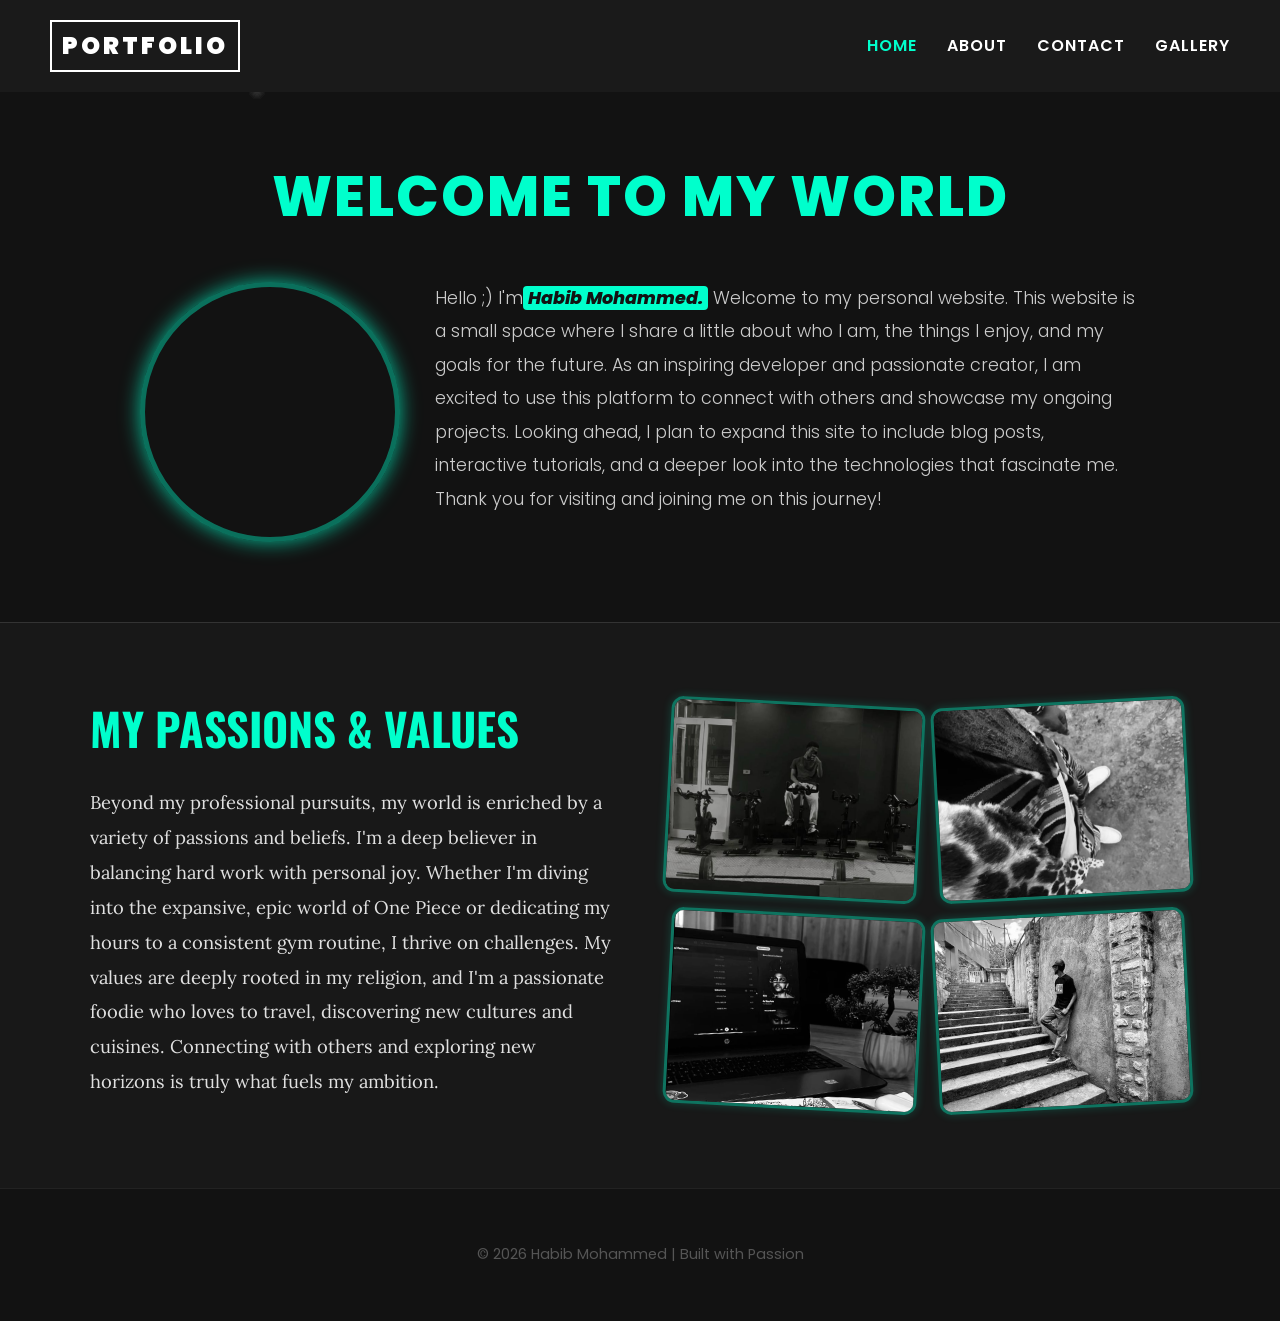
<file: index.html>
<!DOCTYPE html>
<html lang="en">
<head>
    <meta charset="UTF-8">
    <meta name="viewport" content="width=device-width, initial-scale=1.0">
    <title>Habib's Personal Portfolio</title>
    
    <link rel="preconnect" href="https://fonts.googleapis.com">
    <link rel="preconnect" href="https://fonts.gstatic.com" crossorigin>
    <link href="https://fonts.googleapis.com/css2?family=Poppins:wght@300;400;600;800&display=swap" rel="stylesheet">
    <link href="https://fonts.googleapis.com/css2?family=Oswald:wght@700&display=swap" rel="stylesheet">
    <link href="https://fonts.googleapis.com/css2?family=Lora:ital,wght@0,400;0,700;1,400&display=swap" rel="stylesheet">
    
    <link rel="stylesheet" href="style.css">
</head>
<body>
<div class="background-effects">
    <div class="star"></div>
    <div class="star"></div>
    <div class="star"></div>
    <div class="star"></div>
    <div class="star"></div>
    <div class="drift-star"></div>
    <div class="drift-star"></div>
    <div class="drift-star"></div>
    <div class="drift-star"></div>
    <div class="drift-star"></div>
    <div class="drift-star"></div>
    <div class="drift-star"></div>
    <div class="drift-star"></div>
    <div class="drift-star"></div>
    <div class="drift-star"></div>
    <div class="petal">🌸</div>
    <div class="petal">🌸</div>
    <div class="petal">🌸</div>
    <div class="petal">🌸</div>
    <div class="petal">🌸</div>
    <div class="petal">🌸</div>
    <div class="petal">🌸</div>
    <div class="petal">🌸</div>
    <div class="petal">🌸</div>
    <div class="petal">🌸</div>
</div>
     
</div>

    <nav>
        <div class="logo">PORTFOLIO</div>
        <ul>
            <li><a href="index.html" class="active">Home</a></li>
            <li><a href="about.html">About</a></li>
            <li><a href="contact.html">Contact</a></li>
            <li><a href="gallery.html">Gallery</a></li>
        </ul>
    </nav>

    <section class="hero-content">
        <h1 class="main-title">WELCOME TO MY WORLD</h1>
        
       <div class="bio-img-container">
    <img src="1.jpg" class="slideshow-img">
    <img src="2.jpg" class="slideshow-img">
    <img src="3.jpg" class="slideshow-img">
    <img src="4.jpg" class="slideshow-img">
    <img src="5.jpg" class="slideshow-img">
    <img src="7.jpg" class="slideshow-img">
    <img src="9.jpg" class="slideshow-img">
    <img src="10.jpg" class="slideshow-img">
    <img src="12.jpg" class="slideshow-img">
    <img src="8.jpg" class="slideshow-img">
    <img src="18.jpg" class="slideshow-img">
    <img src="19.jpg" class="slideshow-img">
</div>
        
        <p class="bio-text">
            Hello ;) I'm<span class="highlight-word">Habib Mohammed.</span> Welcome to my personal website. This website is a small space 
            where I share a little about who I am, the things I enjoy, and my goals for the future. 
            As an inspiring developer and passionate creator, I am excited to use this platform to 
            connect with others and showcase my ongoing projects. Looking ahead, I plan to expand 
            this site to include blog posts, interactive tutorials, and a deeper look into the 
            technologies that fascinate me. Thank you for visiting and joining me on this journey!
        </p>

        <div style="clear: both;"></div>
    </section>

    <section class="personal-world">
        <div class="hobbies-container">
            
            <div class="hobbies-text-content">
                <h2 class="hobbies-heading">MY PASSIONS & VALUES</h2>
                <p class="hobbies-paragraph">
                    Beyond my professional pursuits, my world is enriched by a variety of passions and beliefs. I'm a deep believer in balancing hard work with personal joy. Whether I'm diving into the expansive, epic world of One Piece or dedicating my hours to a consistent gym routine, I thrive on challenges. My values are deeply rooted in my religion, and I'm a passionate foodie who loves to travel, discovering new cultures and cuisines. Connecting with others and exploring new horizons is truly what fuels my ambition.
                </p>
            </div>

            <div class="hobbies-photo-collage">
                <img src="18.jpg" alt="Gym or Travel Photo" class="collage-item tilt-right">
                <img src="11.jpg" alt="Anime or Hobby Photo" class="collage-item tilt-left">
                <img src="13.jpg" alt="Food or Religion Photo" class="collage-item tilt-right">
                <img src="3.jpg" alt="Another Hobby Photo" class="collage-item tilt-left">
            </div>

        </div>
    </section>
<footer>
    <p>&copy; 2026 Habib Mohammed | Built with Passion</p>
</footer>

</body>
</html>
</file>
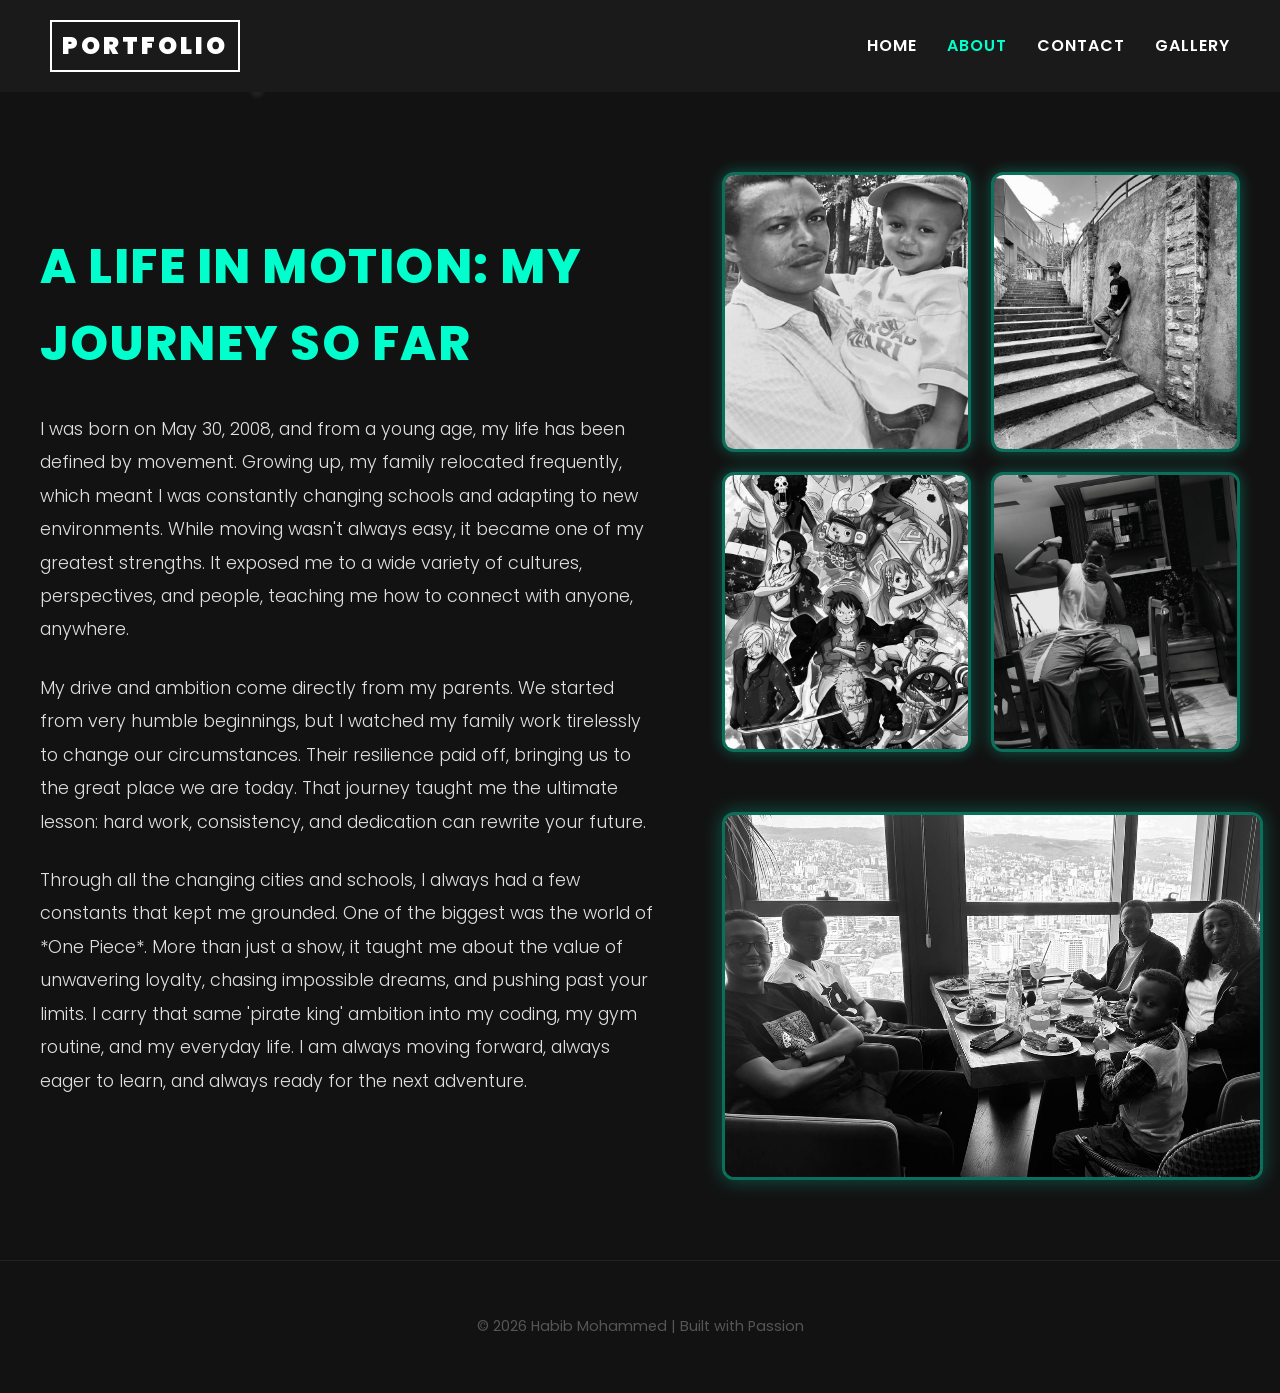
<file: about.html>
<!DOCTYPE html>
<html lang="en">
<head>
    <meta charset="UTF-8">
    <meta name="viewport" content="width=device-width, initial-scale=1.0">
    <title>About Habib - My Journey</title>
    
    <link rel="preconnect" href="https://fonts.googleapis.com">
    <link rel="preconnect" href="https://fonts.gstatic.com" crossorigin>
    <link href="https://fonts.googleapis.com/css2?family=Poppins:wght@300;400;600;800&display=swap" rel="stylesheet">
    <link href="https://fonts.googleapis.com/css2?family=Oswald:wght@700&display=swap" rel="stylesheet">
    <link href="https://fonts.googleapis.com/css2?family=Lora:ital,wght@0,400;0,700;1,400&display=swap" rel="stylesheet">
    
    <link rel="stylesheet" href="style.css">
</head>
<body>
<div class="background-effects">
    <div class="star"></div>
    <div class="star"></div>
    <div class="star"></div>
<div class="drift-star"></div>
    <div class="drift-star"></div>
    <div class="drift-star"></div>
    <div class="drift-star"></div>
    <div class="drift-star"></div>
    <div class="drift-star"></div>
    <div class="drift-star"></div>
    <div class="drift-star"></div>
    <div class="drift-star"></div>
    <div class="drift-star"></div>
    <div class="petal">🌸</div>
    <div class="petal">🌸</div>
    <div class="petal">🌸</div>
    <div class="petal">🌸</div>
    <div class="petal">🌸</div>
</div>
    <nav>
        <div class="logo">PORTFOLIO</div>
        <ul>
            <li><a href="index.html">Home</a></li>
            <li><a href="about.html" class="active">About</a></li>
            <li><a href="contact.html">Contact</a></li>
            <li><a href="gallery.html">Gallery</a></li>
        </ul>
    </nav>

    <main class="about-container">
        
        <section class="about-text-content">
            <h1 class="about-heading">A Life in Motion: My Journey So Far</h1>
            <div class="essay-body">
                <p>I was born on May 30, 2008, and from a young age, my life has been defined by movement. Growing up, my family relocated frequently, which meant I was constantly changing schools and adapting to new environments. While moving wasn't always easy, it became one of my greatest strengths. It exposed me to a wide variety of cultures, perspectives, and people, teaching me how to connect with anyone, anywhere.</p>
                
                <p>My drive and ambition come directly from my parents. We started from very humble beginnings, but I watched my family work tirelessly to change our circumstances. Their resilience paid off, bringing us to the great place we are today. That journey taught me the ultimate lesson: hard work, consistency, and dedication can rewrite your future.</p>
                
                <p>Through all the changing cities and schools, I always had a few constants that kept me grounded. One of the biggest was the world of *One Piece*. More than just a show, it taught me about the value of unwavering loyalty, chasing impossible dreams, and pushing past your limits. I carry that same 'pirate king' ambition into my coding, my gym routine, and my everyday life. I am always moving forward, always eager to learn, and always ready for the next adventure.</p>
            </div>
        </section>

        <section class="about-photo-grid">
            <div class="grid-item">
                <img src="childhood_photo.jpg" alt="A photo representing humble beginnings" class="about-img">
            </div>
            <div class="grid-item">
                <img src="3.jpg" alt="A photo capturing the journey across different places" class="about-img">
            </div>
            <div class="grid-item">
                <img src="anime.jpg" alt="An aesthetic image from the world of One Piece" class="about-img">
            </div>    
            <div class="grid-item">
                <img src="4.jpg" alt="A current photo of Habib" class="about-img">
            </div>
<section class="family-section">
    <div class="family-frame">
        <img src="family.jpg" alt="My Family" class="family-img">
    </div>
</section>
        </section>
    </main>

    <footer>
        <p>&copy; 2026 Habib Mohammed | Built with Passion</p>
    </footer>

</body>
</html>
</file>
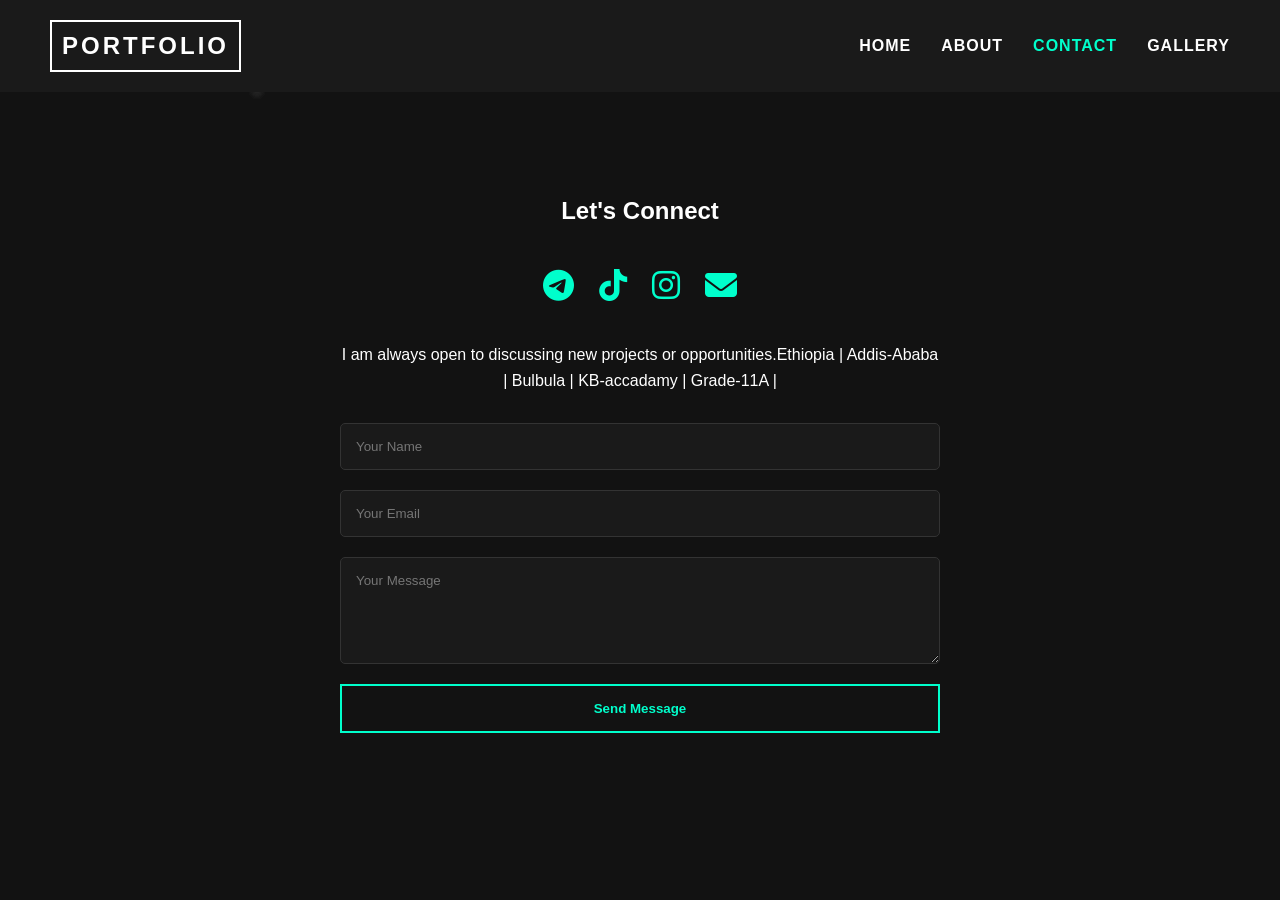
<file: contact.html>
<!DOCTYPE html>
<html lang="en">
<head>
    <meta charset="UTF-8">
    <link rel="stylesheet" href="style.css">
    <title>Contact Habib</title>
    <link rel="stylesheet" href="https://cdnjs.cloudflare.com/ajax/libs/font-awesome/6.4.0/css/all.min.css">
</head>
<body class="contact-page">
<div class="background-effects">
    <div class="star"></div>
    <div class="star"></div>
    <div class="star"></div>
<div class="drift-star"></div>
    <div class="drift-star"></div>
    <div class="drift-star"></div>
    <div class="drift-star"></div>
    <div class="drift-star"></div>
    <div class="drift-star"></div>
    <div class="drift-star"></div>
    <div class="drift-star"></div>
    <div class="drift-star"></div>
    <div class="drift-star"></div>
    <div class="petal">🌸</div>
    <div class="petal">🌸</div>
    <div class="petal">🌸</div>
    <div class="petal">🌸</div>
    <div class="petal">🌸</div>
</div>
    <nav>
        <div class="logo">PORTFOLIO</div>
        <ul>
            <li><a href="index.html">Home</a></li>
            <li><a href="about.html">About</a></li>
            <li><a href="contact.html" class="active">Contact</a></li>
            <li><a href="gallery.html">Gallery</a></li>
        </ul>
    </nav>

    <section class="contact-section">
        <h1>Let's Connect</h1>
<div class="social-links">
    <a href="https://t.me/every1hab" target="_blank"><i class="fab fa-telegram"></i></a>
    
    <a href="https://www.tiktok.com/every1hab" target="_blank"><i class="fab fa-tiktok"></i></a>
    
    <a href="https://www.instagram.com/every1hab" target="_blank"><i class="fab fa-instagram"></i></a>
    
    <a href="mailto:habib.mohammed.edu26@gmail.com"><i class="fas fa-envelope"></i></a>
</div>
        <p>I am always open to discussing new projects or opportunities.Ethiopia  |   Addis-Ababa  |   Bulbula   |   KB-accadamy  |  Grade-11A  |</p>
        
        <form action="mailto:habib.mohammed@gmail.com" method="post" enctype="text/plain">
            <input type="text" name="name" placeholder="Your Name" required>
            <input type="email" name="email" placeholder="Your Email" required>
            <textarea name="message" placeholder="Your Message" rows="5" required></textarea>
            <button type="submit">Send Message</button>
        </form>
    </section>

</body>
</html>
</file>
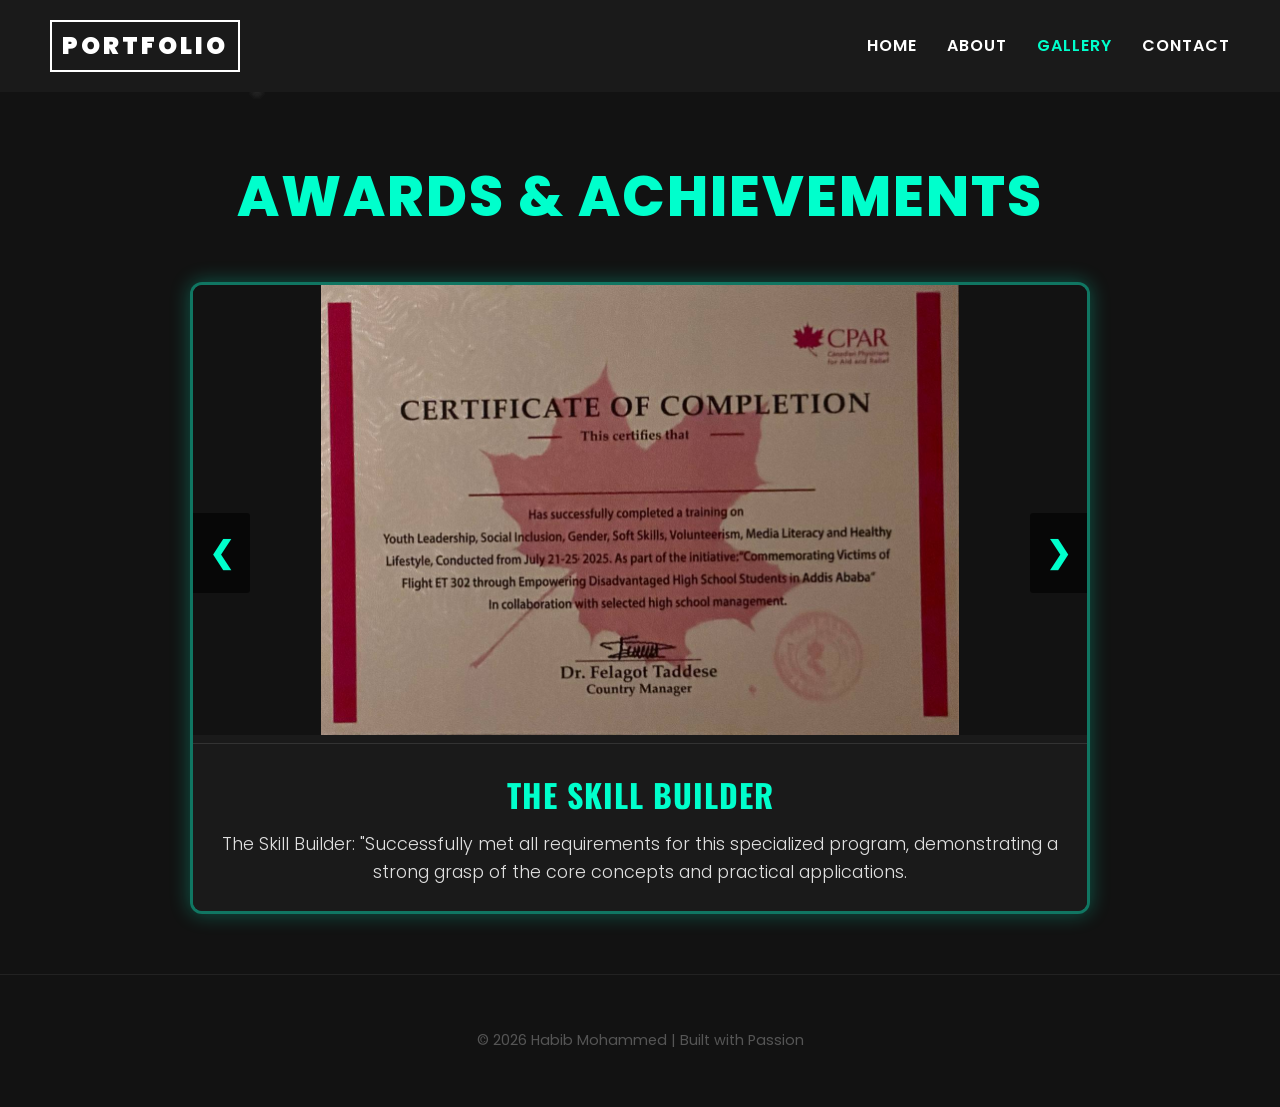
<file: gallery.html>
<!DOCTYPE html>
<html lang="en">
<head>
    <meta charset="UTF-8">
    <meta name="viewport" content="width=device-width, initial-scale=1.0">
    <title>Habib's Awards Gallery</title>
    
    <link rel="preconnect" href="https://fonts.googleapis.com">
    <link rel="preconnect" href="https://fonts.gstatic.com" crossorigin>
    <link href="https://fonts.googleapis.com/css2?family=Poppins:wght@300;400;600;800&display=swap" rel="stylesheet">
    <link href="https://fonts.googleapis.com/css2?family=Oswald:wght@700&display=swap" rel="stylesheet">
    <link href="https://fonts.googleapis.com/css2?family=Lora:ital,wght@0,400;0,700;1,400&display=swap" rel="stylesheet">
    
    <link rel="stylesheet" href="style.css">
</head>
<body>
    <div class="background-effects">
        <div class="star"></div>
        <div class="star"></div>
        <div class="star"></div>
<div class="drift-star"></div>
    <div class="drift-star"></div>
    <div class="drift-star"></div>
    <div class="drift-star"></div>
    <div class="drift-star"></div>
    <div class="drift-star"></div>
    <div class="drift-star"></div>
    <div class="drift-star"></div>
    <div class="drift-star"></div>
    <div class="drift-star"></div>
        <div class="petal">🌸</div>
        <div class="petal">🌸</div>
        <div class="petal">🌸</div>
        <div class="petal">🌸</div>
        <div class="petal">🌸</div>
    </div>

    <nav>
        <div class="logo">PORTFOLIO</div>
        <ul>
            <li><a href="index.html">Home</a></li>
            <li><a href="about.html">About</a></li>
            <li><a href="gallery.html" class="active">Gallery</a></li>
            <li><a href="contact.html">Contact</a></li>
        </ul>
    </nav>

    <section class="gallery-section">
        <h1 class="main-title">AWARDS & ACHIEVEMENTS</h1>

        <div class="slideshow-container">
            <div class="mySlides fade">
                <img src="award1.jpg" alt="Award 1">
                <div class="award-description">
                    <h3>The Skill Builder</h3>
                    <p>The Skill Builder: "Successfully met all requirements for this specialized program, demonstrating a strong grasp of the core concepts and practical applications.</p>
                </div>
            </div>

            <div class="mySlides fade">
                <img src="award2.jpg" alt="Award 2">
                <div class="award-description">
                    <h3>The Dedicated Learner</h3>
                    <p> "Awarded for the consistent effort and discipline required to complete this comprehensive course of study from start to finish."</p>
                </div>
            </div>

            <div class="mySlides fade">
                <img src="award3.jpg" alt="Award 3">
                <div class="award-description">
                    <h3>The Knowledge Seeker:</h3>
                    <p> "Recognized for expanding my technical toolkit and successfully mastering new methodologies through structured learning and testing."</p>
                </div>
            </div>

            <div class="mySlides fade">
                <img src="award4.jpg" alt="Award 4">
                <div class="award-description">
                    <h3>The Modern Professional</h3>
                    <p>: "Verified completion of this industry-relevant course, marking a significant step forward in my journey as a lifelong learner and developer."</p>
                </div>
            </div>

            <div class="mySlides fade">
                <img src="award5.jpg" alt="Award 5">
                <div class="award-description">
                    <h3>The High Achiever: </h3>
                    <p>"Earned by completing all advanced modules and showing a high level of competence in the final assessments of the curriculum."</p>
                </div>
            </div>

            <div class="mySlides fade">
                <img src="award6.jpg" alt="Award 6">
                <div class="award-description">
                    <h3>The 'Pirate King' Ambition</h3>
                    <p> "Reflecting my drive to never stop growing, this certificate confirms the successful mastery of a new set of challenging skills."</p>
                </div>
            </div>

            <a class="prev" onclick="plusSlides(-1)">&#10094;</a>
            <a class="next" onclick="plusSlides(1)">&#10095;</a>
        </div>
    </section>

    <footer>
        <p>&copy; 2026 Habib Mohammed | Built with Passion</p>
    </footer>

    <script>
        let slideIndex = 1;
        showSlides(slideIndex);

        function plusSlides(n) {
            showSlides(slideIndex += n);
        }

        function showSlides(n) {
            let i;
            let slides = document.getElementsByClassName("mySlides");
            if (n > slides.length) {slideIndex = 1}    
            if (n < 1) {slideIndex = slides.length}
            for (i = 0; i < slides.length; i++) {
                slides[i].style.display = "none";  
            }
            slides[slideIndex-1].style.display = "block";  
        }
    </script>
</body>
</html>
</file>
<file: style.css>
/* =========================================
   1. GLOBAL STYLES (Background & Default Text)
   ========================================= */
body {
    font-family: 'Poppins', sans-serif;
    background-color: #121212;
    color: #ffffff;
    line-height: 1.6;
    margin: 0;
    padding: 0;
}

/* =========================================
   2. NAVIGATION BAR (Top Menu)
   ========================================= */
nav {
    display: flex;
    justify-content: space-between;
    align-items: center;
    padding: 20px 50px;
    background-color: #1a1a1a; /* Slightly lighter than the background */
}

.logo {
    font-size: 1.5rem;
    font-weight: 900;
    letter-spacing: 3px;
    color: #ffffff;
    border: 2px solid #ffffff;
    padding: 5px 10px;
}

nav ul {
    display: flex;
    list-style: none;
    gap: 30px;
    margin: 0;
}

nav a {
    font-family: 'Poppins', sans-serif;
    font-weight: 600;
    text-transform: uppercase;
    letter-spacing: 1px;
    text-decoration: none;
    color: white;
    transition: 0.3s;
}

nav a:hover, nav a.active {
    color: #00ffcc; /* Cyan glow on hover */
}

/* =========================================
   3. HERO SECTION (Welcome Text & Circular Image)
   ========================================= */
.hero-content {
    max-width: 1000px;
    margin: 60px auto;
    padding: 0 20px;
    text-align: left;
}

.main-title {
    text-align: center;
    width: 100%;
    color: #00ffcc;
    font-size: 3.5rem;
    font-weight: 800;
    margin-top: 0;
    margin-bottom: 40px;
    text-transform: uppercase;
    letter-spacing: 2px;
}

.bio-img {
    float: left; /* Makes text wrap around it */
    width: 250px;
    height: 250px;
    border-radius: 50%; /* Perfect circle */
    object-fit: cover;
    margin-right: 35px;
    margin-bottom: 20px;
    border: 5px solid rgba(0, 255, 204, 0.4); /* Inner glow */
    box-shadow: 0 0 20px rgba(0, 255, 204, 0.7); /* Outer glow */
}

.bio-text {
    font-family: 'Poppins', sans-serif;
    font-weight: 300;
    color: #cccccc;
    font-size: 1.1rem;
    line-height: 1.9;
    margin: 0;
}

/* =========================================
   4. HOBBIES & PASSIONS SECTION (The new part!)
   ========================================= */
.personal-world {
    background-color: #181818; /* Separates it from the top section */
    padding: 70px 0;
    margin-top: 50px;
    border-top: 1px solid #333; /* A faint line to divide sections */
}

.hobbies-container {
    max-width: 1100px;
    margin: 0 auto;
    padding: 0 40px;
    display: flex; /* Puts text and collage side-by-side */
    align-items: center;
    justify-content: space-between;
    gap: 50px;
}

.hobbies-text-content {
    flex: 1; /* Takes up exactly half the width */
}

.hobbies-heading {
    font-family: 'Oswald', sans-serif; /* Big blocky font */
    font-weight: 700;
    font-size: 2.8rem;
    color: #00ffcc;
    text-transform: uppercase;
    margin-top: 0;
    margin-bottom: 20px;
}

.hobbies-paragraph {
    font-family: 'Lora', serif; /* Elegant, readable font */
    font-size: 1.15rem;
    color: #e0e0e0;
    line-height: 1.9;
    font-weight: 400;
}

/* --- The Photo Collage Area --- */
.hobbies-photo-collage {
    flex: 1; /* Takes up the other half of the width */
    display: flex;
    flex-wrap: wrap; /* Pushes images to the next line automatically */
    justify-content: center;
    gap: 15px;
}

.collage-item {
    width: calc(50% - 15px); /* Forces exactly 2 images per row */
    height: 190px;
    object-fit: cover;
    border-radius: 12px;
    border: 3px solid rgba(0, 255, 204, 0.4);
    box-shadow: 0 0 10px rgba(0, 255, 204, 0.2);
    transition: transform 0.3s ease, box-shadow 0.3s ease; /* Smooth animation */
}

/* These tilt the images slightly like scattered photos on a desk */
.tilt-right { transform: rotate(3deg); }
.tilt-left { transform: rotate(-3deg); }

/* When you hover your mouse, the photo straightens up and glows bright! */
.collage-item:hover {
    transform: rotate(0deg) scale(1.05);
    box-shadow: 0 0 20px rgba(0, 255, 204, 0.9);
    z-index: 10;position: relative;
    cursor: pointer;
}
/* 1. The Container for the circle */
.bio-img-container {
    float: left;
    width: 250px;
    height: 250px;
    position: relative; /* This lets images stack on top of each other */
    border-radius: 50%;
    margin-right: 35px;
    margin-bottom: 20px;
    overflow: hidden; /* Clips the images into the circle shape */
    border: 5px solid rgba(0, 255, 204, 0.4);
    box-shadow: 0 0 20px rgba(0, 255, 204, 0.7);
}

/* 2. Styling the images to stack */
.slideshow-img {
    position: absolute;
    top: 0;
    left: 0;
    width: 100%;
    height: 100%;
    object-fit: cover;
    opacity: 0; /* Start invisible */
    animation: fadeImages 12s infinite; /* 12 seconds total for the whole loop */
}

/* 3. The Timing (This makes them appear one by one) */
.slideshow-img:nth-child(1) { animation-delay: 0s; }
.slideshow-img:nth-child(2) { animation-delay: 2s; }
.slideshow-img:nth-child(3) { animation-delay: 4s; }
.slideshow-img:nth-child(4) { animation-delay: 6s; }
.slideshow-img:nth-child(5) { animation-delay: 8s; }
.slideshow-img:nth-child(6) { animation-delay: 10s; }
.slideshow-img:nth-child(7) { animation-delay: 12s; }
.slideshow-img:nth-child(8) { animation-delay: 14s; }
.slideshow-img:nth-child(9) { animation-delay: 16s; }
.slideshow-img:nth-child(10) { animation-delay: 18s; }
.slideshow-img:nth-child(11) { animation-delay: 20s; }
.slideshow-img:nth-child(12) { animation-delay: 22s; }


/* 4. The Animation Logic */
@keyframes fadeImages {
    0% { opacity: 0; }
    10% { opacity: 1; }  /* Fade in */
    25% { opacity: 1; }  /* Stay visible */
    35% { opacity: 0; }  /* Fade out */
    100% { opacity: 0; }
}
/* Move only the first image down */
.slideshow-img:nth-child(1) { 
    object-position: 50% 70%; 
}

/* Move only the second image up */
.slideshow-img:nth-child(2) { 
    object-position: 70% 50%; 
}
/* Subtle lift effect when hovering over your bio text */
.bio-text:hover {
    color: #ffffff;
    transition: 0.3s;
}

/* Add a bottom border that grows when you hover over nav links */
nav a {
    position: relative;
}

nav a::after {
    content: '';
    position: absolute;
    width: 0;
    height: 2px;
    bottom: -5px;
    left: 0;
    background-color: #00ffcc;
    transition: 0.3s;
}

nav a:hover::after {
    width: 100%;
}
footer {
    text-align: center;
    padding: 40px;
    color: #555;
    font-size: 0.9rem;
    border-top: 1px solid #222;
}
.contact-section {
    max-width: 600px;
    margin: 100px auto;
    text-align: center;
}

form {
    display: flex;
    flex-direction: column;
    gap: 20px;
    margin-top: 30px;
}

input, textarea {
    padding: 15px;
    background: #1a1a1a;
    border: 1px solid #333;
    color: white;
    font-family: 'Poppins', sans-serif;
    border-radius: 5px;
}

button {
    padding: 15px;
    background: transparent;
    color: #00ffcc;
    border: 2px solid #00ffcc;
    cursor: pointer;
    font-weight: bold;
    transition: 0.3s;
}

button:hover {
    background: #00ffcc;
    color: #121212;
}
.social-links {
    display: flex;
    justify-content: center;
    gap: 25px;
    margin: 30px 0;
}

.social-links a {
    color: #00ffcc;
    font-size: 2rem; /* Icons are bigger than text */
    transition: 0.3s;
    text-decoration: none;
}

.social-links a:hover {
    color: #ffffff; /* Bright white when you hover */
    transform: scale(1.2); /* Slight pop effect */
}
/* =========================================
   ABOUT PAGE STYLES (Specific to about.html)
   ========================================= */

/* Main container for the 2-column layout */
.about-container {
    max-width: 1200px; /* Gives the whole section a clear boundary */
    margin: 80px auto; /* Centers it on the page with breathing room top and bottom */
    padding: 0 40px; /* Adds space inside the border on the left and right */
    display: flex; /* Uses Flexbox to put columns side-by-side */
    gap: 60px; /* Creates a clean gap between the text and the photos */
    align-items: center; /* Vertically centers both columns */
}

/* Styling for the text column */
.about-text-content {
    flex: 1.2; /* Gives the text slightly more width than the photo grid */
    text-align: left;
}

.about-heading {
    font-family: 'Poppins', sans-serif;
    font-size: 3rem;
    font-weight: 800;
    color: #00ffcc; /* Cyan accent color for headings */
    text-transform: uppercase;
    margin-top: 0;
    margin-bottom: 30px;
    letter-spacing: 1.5px;
}

/* Styling for the essay body text */
.essay-body p {
    font-family: 'Poppins', sans-serif;
    font-size: 1.1rem;
    font-weight: 300;
    color: #e0e0e0; /* Lighter color for readability on dark background */
    line-height: 1.9; /* Adds space between lines for easier reading */
    margin-bottom: 25px; /* Spaces paragraphs out nicely */
}

/* Styling for the 4-Picture Grid Collage column */
.about-photo-grid {
    flex: 1; /* Takes up its fair share of space */
    display: grid; /* Uses CSS Grid for the neat 2x2 collage */
    grid-template-columns: repeat(2, 1fr); /* Creates two equal columns */
    grid-template-rows: repeat(2, 280px); /* Creates two rows with a fixed, consistent height */
    gap: 20px; /* Creates gaps between the images in the grid */
}

/* Container for each photo to handle hover effects */
.grid-item {
    position: relative;
    overflow: hidden; /* Keeps the zoom effect inside the frame */
    border-radius: 12px; /* Slightly rounded corners for a modern look */
    border: 3px solid rgba(0, 255, 204, 0.4); /* Inner cyan edge glow */
    box-shadow: 0 0 15px rgba(0, 255, 204, 0.3); /* Subtle outer glow to match the overall theme */
    transition: transform 0.3s ease, box-shadow 0.3s ease; /* Smooth animation on hover */
}

/* Hover effect for the entire image block */
.grid-item:hover {
    transform: translateY(-8px) scale(1.03); /* Lifts the image block slightly when hovering */
    box-shadow: 0 10px 30px rgba(0, 255, 204, 0.7); /* Brighter glow and subtle shadow for depth on hover */
    cursor: pointer;
}

/* Styling for the actual images within the grid */
.about-img {
    width: 100%;
    height: 100%;
    object-fit: cover; /* Ensures photos are not squished and fill their frame neatly */
    transition: transform 0.5s ease; /* Smooth zoom animation for the image itself */
}

/* Extra cool effect: zoom the image inside the frame on hover */
.grid-item:hover .about-img {
    transform: scale(1.1); /* Zooms the photo slightly when you hover over the container */
}
/* Styling for the wide family photo section */
.family-section {
    margin-top: 40px; /* Space between the grid and this photo */
    width: 100%;
}

/* Styling for the wide family photo section */
.family-section {
    margin-top: 40px; /* Space between the grid and this photo */
    width: 100%;
}

.family-frame {
    width: 215%;
    /* 16:9 ratio math: height is 56.25% of width */
    height: auto; 
    border: 3px solid rgba(0, 255, 204, 0.4);
    border-radius: 12px;
    overflow: hidden; /* Keeps the zoom effect inside */
    box-shadow: 0 0 20px rgba(0, 255, 204, 0.3);
    transition: 0.4s;
}

.family-img {
    width:120%;
    display: block;
    aspect-ratio: 16 / 9; /* Forces the perfect 16:9 shape */
    object-fit: cover;
    transition: transform 0.5s ease;
}

/* Add a nice hover effect to make it feel like a premium photo */
.family-frame:hover {
    box-shadow: 0 10px 30px rgba(0, 255, 204, 0.6);
    transform: translateY(-5px);
}

.family-frame:hover .family-img {
    transform: scale(1.05); /* Slight zoom on hover */
}
.highlight-word {
    font-weight: 800;        /* Makes it BOLD */
    font-style: italic;      /* Makes it ITALIC */
    background-color: #00ffcc; /* Cyan Highlight */
    color: #121212;          /* Dark text color for contrast */
    padding: 0 5px;          /* Adds a little breathing room around the word */
    border-radius: 4px;      /* Softens the corners of the highlight */
}
/* 1. The Container for the petals */
.sakura-container {
    position: fixed;
    top: 0;
    left: 0;
    width: 100%;
    height: 100%;
    z-index: -1; /* Puts it behind everything */
    pointer-events: none; /* Allows you to still click links on your site */
    overflow: hidden;
}

/* 2. Create the Petals (Using little dots as flowers) */
.sakura-container::before {
    content: "🌸";
    position: absolute;
    animation: drift 10s linear infinite;
    font-size: 20px;
    opacity: 0.5;
}

/* 3. The Animation Logic */
@keyframes drift {
    0% { transform: translateY(-10vh) translateX(0) rotate(0deg); }
    50% { transform: translateY(50vh) translateX(50px) rotate(180deg); }
    100% { transform: translateY(110vh) translateX(0) rotate(360deg); }
}

/* 4. Make a few variations so it looks natural */
.sakura-container::after {
    content: "🌸";
    position: absolute;
    animation: drift 15s linear infinite;
    animation-delay: 5s;
    font-size: 15px;
    opacity: 0.3;
    left: 60%;
}
.background-effects {
    position: fixed;
    top: 0;
    left: 0;
    width: 100%;
    height: 100%;
    z-index: -1;
    pointer-events: none;
    overflow: hidden;
}

/* The Shooting Stars (Top-Left area) */
.star {
    position: absolute;
    width: 2px;
    height: 2px;
    background: white;
    box-shadow: 0 0 10px white;
    top: 10%;
    left: 10%;
    animation: shooting 1s linear infinite;
}

/* The Shooting Stars (Top-Left area) */
.star {
    position: absolute;
    width: 2px;
    height: 2px;
    background: white;
    box-shadow: 0 0 10px white;
    top: 10%;
    left: 30%;
    animation: shooting 1s linear infinite;

}
/* The Shooting Stars (Top-Left area) */
.star {
    position: absolute;
    width: 2px;
    height: 2px;
    background: white;
    box-shadow: 0 0 10px white;
    top: 10%;
    left: 25%;
    animation: shooting 1s linear infinite;

}/* The Shooting Stars (Top-Left area) */
.star {
    position: absolute;
    width: 2px;
    height: 2px;
    background: white;
    box-shadow: 0 0 10px white;
    top: 10%;
    left: 20%;
    animation: shooting 1s linear infinite;

}

@keyframes shooting {
    0% { transform: translate(0, 0); opacity: 1; }
    50% { transform: translate(100px, 100px); opacity: 0; }
    100% { transform: translate(0, 0); opacity: 0; }
}

/* More Petals (Falling from top to bottom) */
.petal {
    position: absolute;
    font-size: 24px;
    top: -10%;
    animation: falling 12s linear infinite;
}

@keyframes falling {
    0% { transform: translateY(0) rotate(0deg); }
    100% { transform: translateY(110vh) rotate(360deg); }
}

/* Staggering the petals so they don't all fall at once */
.petal:nth-child(4) { left: 10%; animation-delay: 1s; }
.petal:nth-child(5) { left: 40%; animation-delay: 2s; }
.petal:nth-child(6) { left: 30%; animation-delay: 9s; }
.petal:nth-child(7) { left: 70%; animation-delay: 3s; }
.petal:nth-child(8) { left: 20%; animation-delay: 6s; }
.petal:nth-child(9) { left: 50%; animation-delay: 5s; }
/* =========================================
   GALLERY PAGE STYLES
   ========================================= */
.gallery-section {
    max-width: 900px;
    margin: 60px auto;
    text-align: center;
    padding: 0 20px;
}

.slideshow-container {
    position: relative;
    max-width: 100%;
    margin: auto;
    background: #1a1a1a;
    border: 3px solid rgba(0, 255, 204, 0.4);
    border-radius: 12px;
    box-shadow: 0 0 20px rgba(0, 255, 204, 0.3);
    overflow: hidden;
}

/* Hide the images by default */
.mySlides {
    display: none;
}

/* Image sizing so certificates don't get cut off */
.mySlides img {
    width: 100%;
    height: 450px;
    object-fit: contain;
    background-color: #121212;
}

/* The box under the image for the description */
.award-description {
    padding: 25px;
    background: #1a1a1a;
    border-top: 1px solid #333;
    text-align: center;
}

.award-description h3 {
    color: #00ffcc;
    font-family: 'Oswald', sans-serif;
    font-size: 2rem;
    margin: 0 0 10px 0;
    text-transform: uppercase;
    letter-spacing: 1px;
}

.award-description p {
    color: #e0e0e0;
    font-family: 'Poppins', sans-serif;
    font-size: 1.1rem;
    margin: 0;
    font-weight: 300;
}

/* Next & previous buttons */
.prev, .next {
    cursor: pointer;
    position: absolute;
    top: 40%;
    width: auto;
    padding: 16px;
    margin-top: -22px;
    color: #00ffcc;
    font-weight: bold;
    font-size: 30px;
    transition: 0.3s ease;
    border-radius: 0 3px 3px 0;
    user-select: none;
    background-color: rgba(0, 0, 0, 0.6);
}

.next {
    right: 0;
    border-radius: 3px 0 0 3px;
}

.prev {
    left: 0;
}

/* On hover, add a solid background color to buttons */
.prev:hover, .next:hover {
    background-color: #00ffcc;
    color: #121212;
}

/* Fading animation for the slide transition */
.fade {
    animation-name: fade;
    animation-duration: 1s;
}

@keyframes fade {
    from {opacity: .4} 
    to {opacity: 1}
}
/* =========================================
   ADDITIONAL DRIFTING STARS (ONE PACE STYLE)
   ========================================= */
.drift-star {
    position: absolute;
    width: 2px;
    height: 2px;
    background: white;
    border-radius: 50%;
    opacity: 0;
    box-shadow: 0 0 8px #ffffff, 0 0 12px #ffffff;
    animation: onePaceDrift var(--duration) linear infinite;
}

@keyframes onePaceDrift {
    0% { transform: translateY(105vh); opacity: 0; }
    10% { opacity: 0.8; }
    90% { opacity: 0.8; }
    100% { transform: translateY(-5vh); opacity: 0; }
}

/* Positioning and Timing for the Drifting Stars */
.drift-star:nth-child(4) { left: 12%; --duration: 14s; animation-delay: 1s; }
.drift-star:nth-child(5) { left: 28%; --duration: 18s; animation-delay: 4s; }
.drift-star:nth-child(6) { left: 42%; --duration: 12s; animation-delay: 0s; }
.drift-star:nth-child(7) { left: 58%; --duration: 20s; animation-delay: 6s; }
.drift-star:nth-child(8) { left: 72%; --duration: 15s; animation-delay: 2s; }
.drift-star:nth-child(9) { left: 88%; --duration: 17s; animation-delay: 5s; }
.drift-star:nth-child(10) { left: 5%; --duration: 13s; animation-delay: 3s; }
.drift-star:nth-child(11) { left: 95%; --duration: 19s; animation-delay: 7s; }
.drift-star:nth-child(12) { left: 50%; --duration: 11s; animation-delay: 1s; }
.drift-star:nth-child(13) { left: 20%; --duration: 16s; animation-delay: 4s; }
</file>
